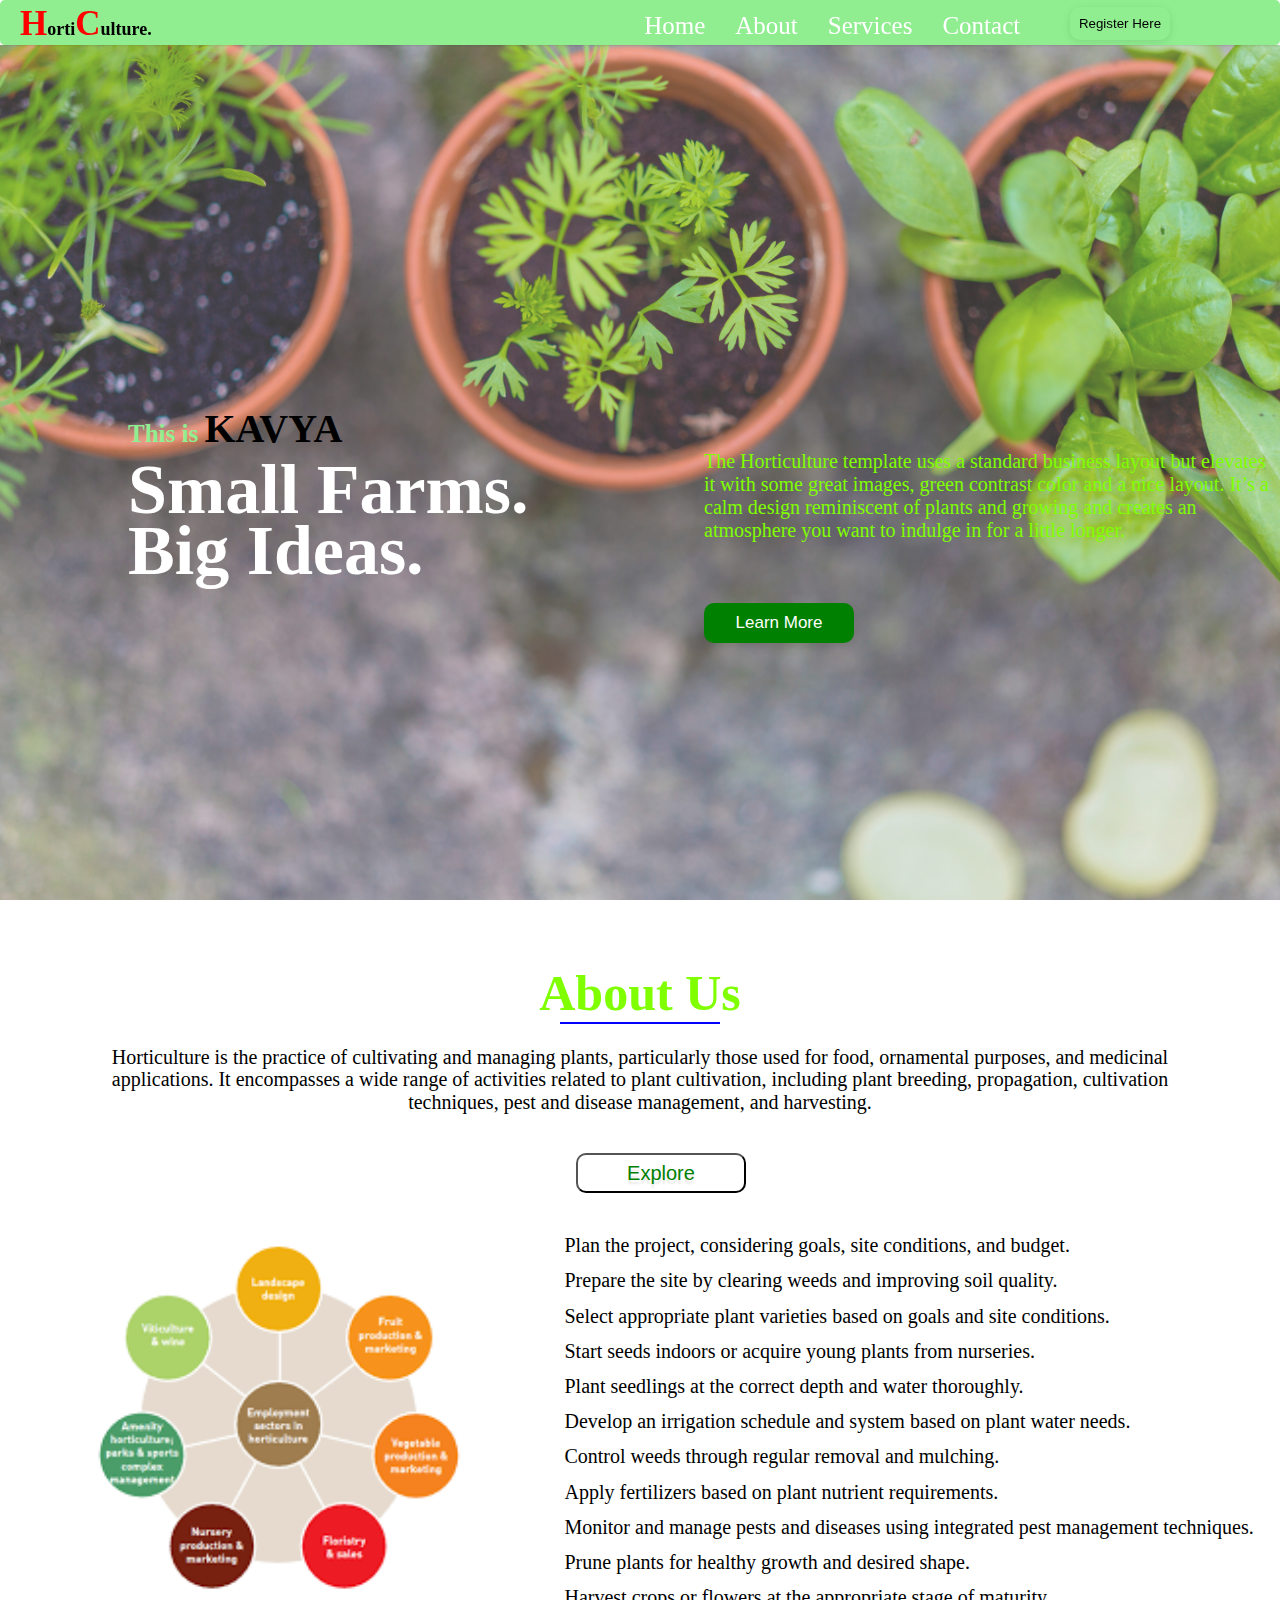
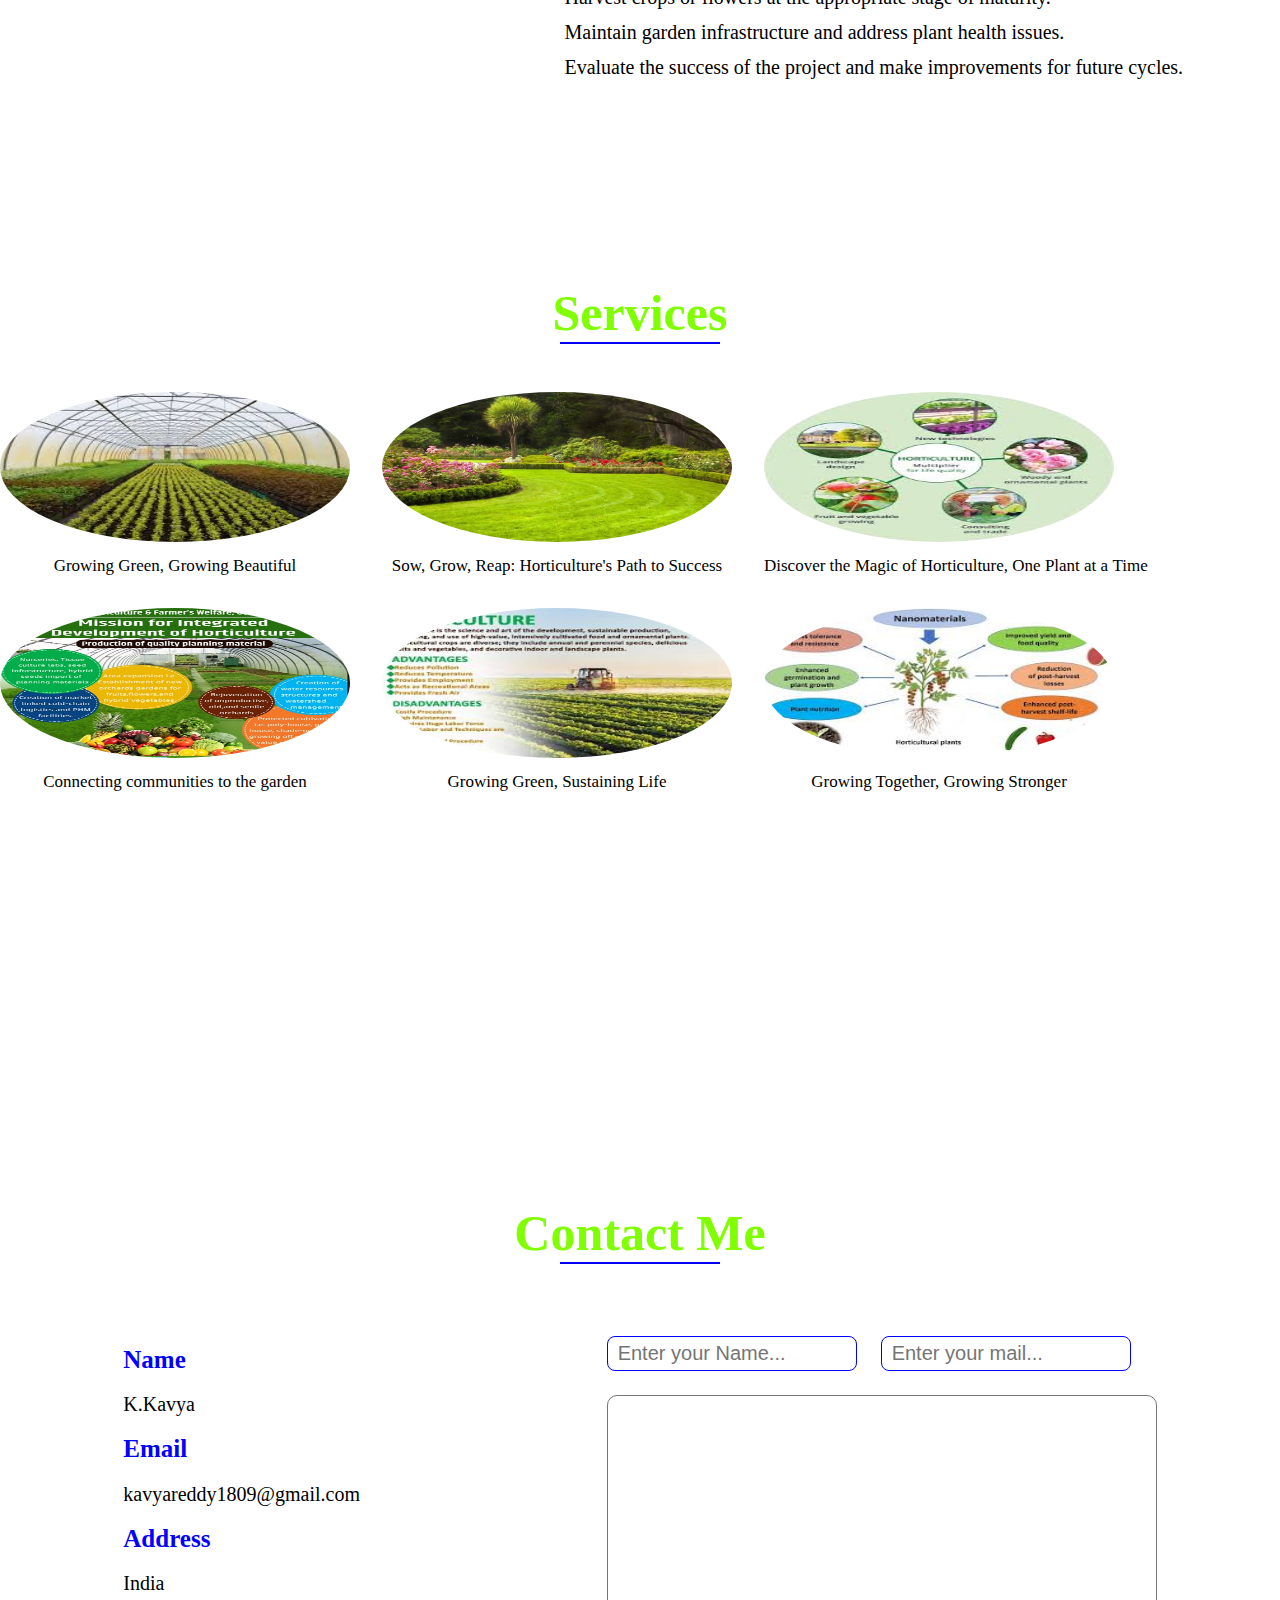
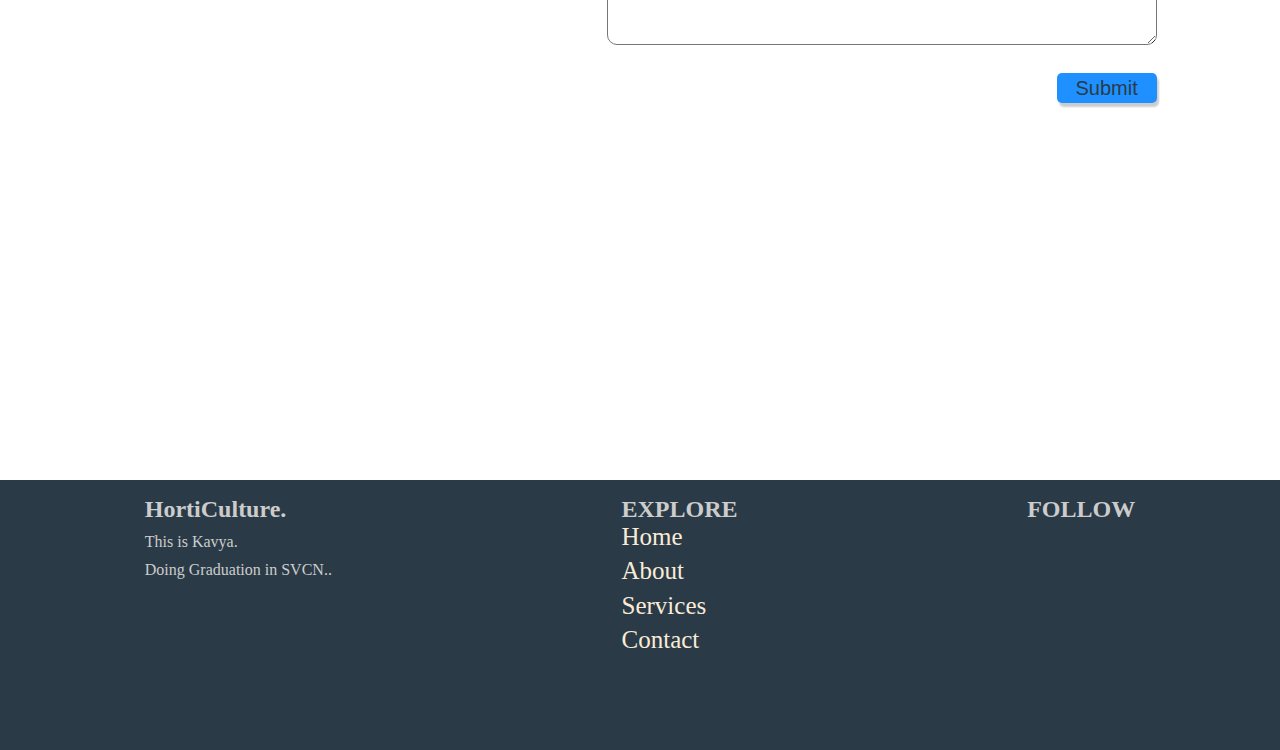
<file: index.html>
<!DOCTYPE html>
<html lang="en">
<head>
    <meta charset="UTF-8">
    <meta name="viewport" content="width=device-width, initial-scale=1.0">
    <title>Horticulture</title>
</head>
<link rel="stylesheet" href="https://cdnjs.cloudflare.com/ajax/libs/font-awesome/6.4.0/css/all.min.css" integrity="sha512-iecdLmaskl7CVkqkXNQ/ZH/XLlvWZOJyj7Yy7tcenmpD1ypASozpmT/E0iPtmFIB46ZmdtAc9eNBvH0H/ZpiBw==" crossorigin="anonymous" referrerpolicy="no-referrer" />
<link rel="stylesheet" href="./index.css">
<body>
    <header>
        <nav class="nav">
            <h2>H<b>orti</b>C<b>ulture.</b></h2>
            <div class="nav__menu">
                <ul class="nav__list">
                    <li class="nav__item"><a href="#home">Home</a></li>
                    <li class="nav__item"><a href="#about">About</a></li>
                    <li class="nav__item"><a href="#services">Services</a></li>
                    <li class="nav__item"><a href="#contact">Contact</a></li>
                </ul>
                <button class="register-btn">Register Here</button>
            </div>
        </nav>
    </header>
    <main>
        <!--------------------------Home------------------->
        <section class="home section" id="home">
            <div class="intro">
                <img src="./images/markus-spiske-7LsyosoO0GQ-unsplash.jpg" alt="">
                <h1>Small Farms.
                <span>Big Ideas.</span>
                </h1>
                <h4>This is <b>KAVYA</b></h4>
                <p>The Horticulture template uses a standard business layout but elevates it with some great images, green contrast color and a nice layout. It’s a calm design reminiscent of plants and growing and creates an atmosphere you want to indulge in for a little longer.</p>
                <button class="lnbtn">Learn More</button>
                <div class="btns"></div>
            </div>
            <div class="images">
            </div>
        </section>
        <!-----------------------About---------------------->
        <section class="about section" id="about">
            <h2 class="section-title">About Us</h2>
            <p>Horticulture is the practice of cultivating and managing plants, particularly those used for food, ornamental purposes, and medicinal applications. It encompasses a wide range of activities related to plant cultivation, including plant breeding, propagation, cultivation techniques, pest and disease management, and harvesting.</p>
            <button>Explore</button>
            <div class="content">
                    <img src="./images/cycle.png" alt="">
                <ul>
                    <li>  Plan the project, considering goals, site conditions, and budget.</li>
                    <li>    Prepare the site by clearing weeds and improving soil quality.</li>
                    <li>    Select appropriate plant varieties based on goals and site conditions.</li>
                    <li>    Start seeds indoors or acquire young plants from nurseries.</li>
                    <li>    Plant seedlings at the correct depth and water thoroughly.</li>
                    <li>    Develop an irrigation schedule and system based on plant water needs.</li>
                    <li>    Control weeds through regular removal and mulching. </li>
                    <li>    Apply fertilizers based on plant nutrient requirements.</li>
                    <li>Monitor and manage pests and diseases using integrated pest management techniques.</li>
                    <li>Prune plants for healthy growth and desired shape.</li>
                    <li>Harvest crops or flowers at the appropriate stage of maturity.</li>
                    <li>Maintain garden infrastructure and address plant health issues.</li>
                    <li>Evaluate the success of the project and make improvements for future cycles.</li>
                </ul>
            </div>
            </div>
        </section>
        <!-----------------------Services-------------------->
        <section class="services section" id="services">
            <h2 class="section-title">Services</h2>
            <div class="images">
                <div class="first">
                    <ul>
                        <li><img src="./wtsapimages/IMG-20230623-WA0001.jpg" alt=""></li>
                        <p>Growing Green, Growing Beautiful</p>
                    </ul>
                </div>
                <div class="second">
                    <ul>
                        <li><img src="./wtsapimages/IMG-20230623-WA0002.jpg" alt=""></li>
                        <p>Sow, Grow, Reap: Horticulture's Path to Success</p>
                    </ul>
                </div>
                <div class="third">
                    <ul>
                        <li><img src="./wtsapimages/IMG-20230623-WA0003.jpg" alt=""></li>
                        <p>Discover the Magic of Horticulture, One Plant at a Time</p>
                    </ul>
                </div>
               <div class="fourth">
                  <ul>
                <li><img src="./wtsapimages/IMG-20230628-WA0017.jpg" alt=""></li>
                        <p>Connecting communities to the garden</p>
                    </ul>
                </div>
                <div class="fifth">
                    <ul>
                        <li><img src="./wtsapimages/IMG-20230628-WA0018.jpg" alt=""></li>
                        <p>Growing Green, Sustaining Life</p>
                    </ul>
                    </div>
                    <div class="sixth">
                        <ul>
                            <li><img src="./wtsapimages/IMG-20230628-WA0020.jpg" alt=""></li>
                            <p>Growing Together, Growing Stronger</p>
                        </ul>
                        </div>
            </div>
            </div>
        </section>
        <!----------------------Contact--------------------->
        <section class="section" id="contact">
            <h2 class="section-title">Contact Me</h2>
            <div class="content">
                <div class="left">
                    <h4>Name</h4>
                    <p>K.Kavya</p>
                    <h4>Email</h4>
                    <p>kavyareddy1809@gmail.com</p>
                    <h4>Address</h4>
                    <p>India</p>
                </div>
                <div class="right">
                    <div class="input">
                        <input type="text" id="name" placeholder="Enter your Name...">
                        <input type="email" name="" id="mail" placeholder="Enter your mail...">
                    </div>
                    <div class="msg">
                        <textarea name="message" id="text" ></textarea>
                    </div>
                    <button class="btn btn-primary" id="subtn">Submit</button>
                </div>
            </div>
        </section>
    </main>
    <!------------------Footer----------------------->
    <footer>
        <div class="footer">
            <div class="logo">
                <h3>HortiCulture.</h3>
                <p>This is Kavya.</p>
                <p>Doing Graduation in SVCN..</p>
            </div>
            <div class="options">
                <h3>EXPLORE</h3>
                <ul>
                    <li><a href="#home">Home</a></li>
                    <li><a href="#about">About</a></li>
                    <li><a href="#services">Services</a></li>
                    <li><a href="#contact">Contact</a></li>
                </ul>
            </div>
            <div class="social">
                <h3>FOLLOW</h3>
                <ul>
                    <li><a href="#" class="about__social-icon"><i class='fa-brands fa-linkedin' ></i></a></li>
                    <li><a href="#" class="about__social-icon"><i class='fa-brands fa-github'></i></a></li>
                    <li><a href="#" class="about__social-icon"><i class='fa-brands fa-instagram'></i></a></li>
                </ul>
            </div>
        </div>
    </footer>
</body>
</html>
</file>
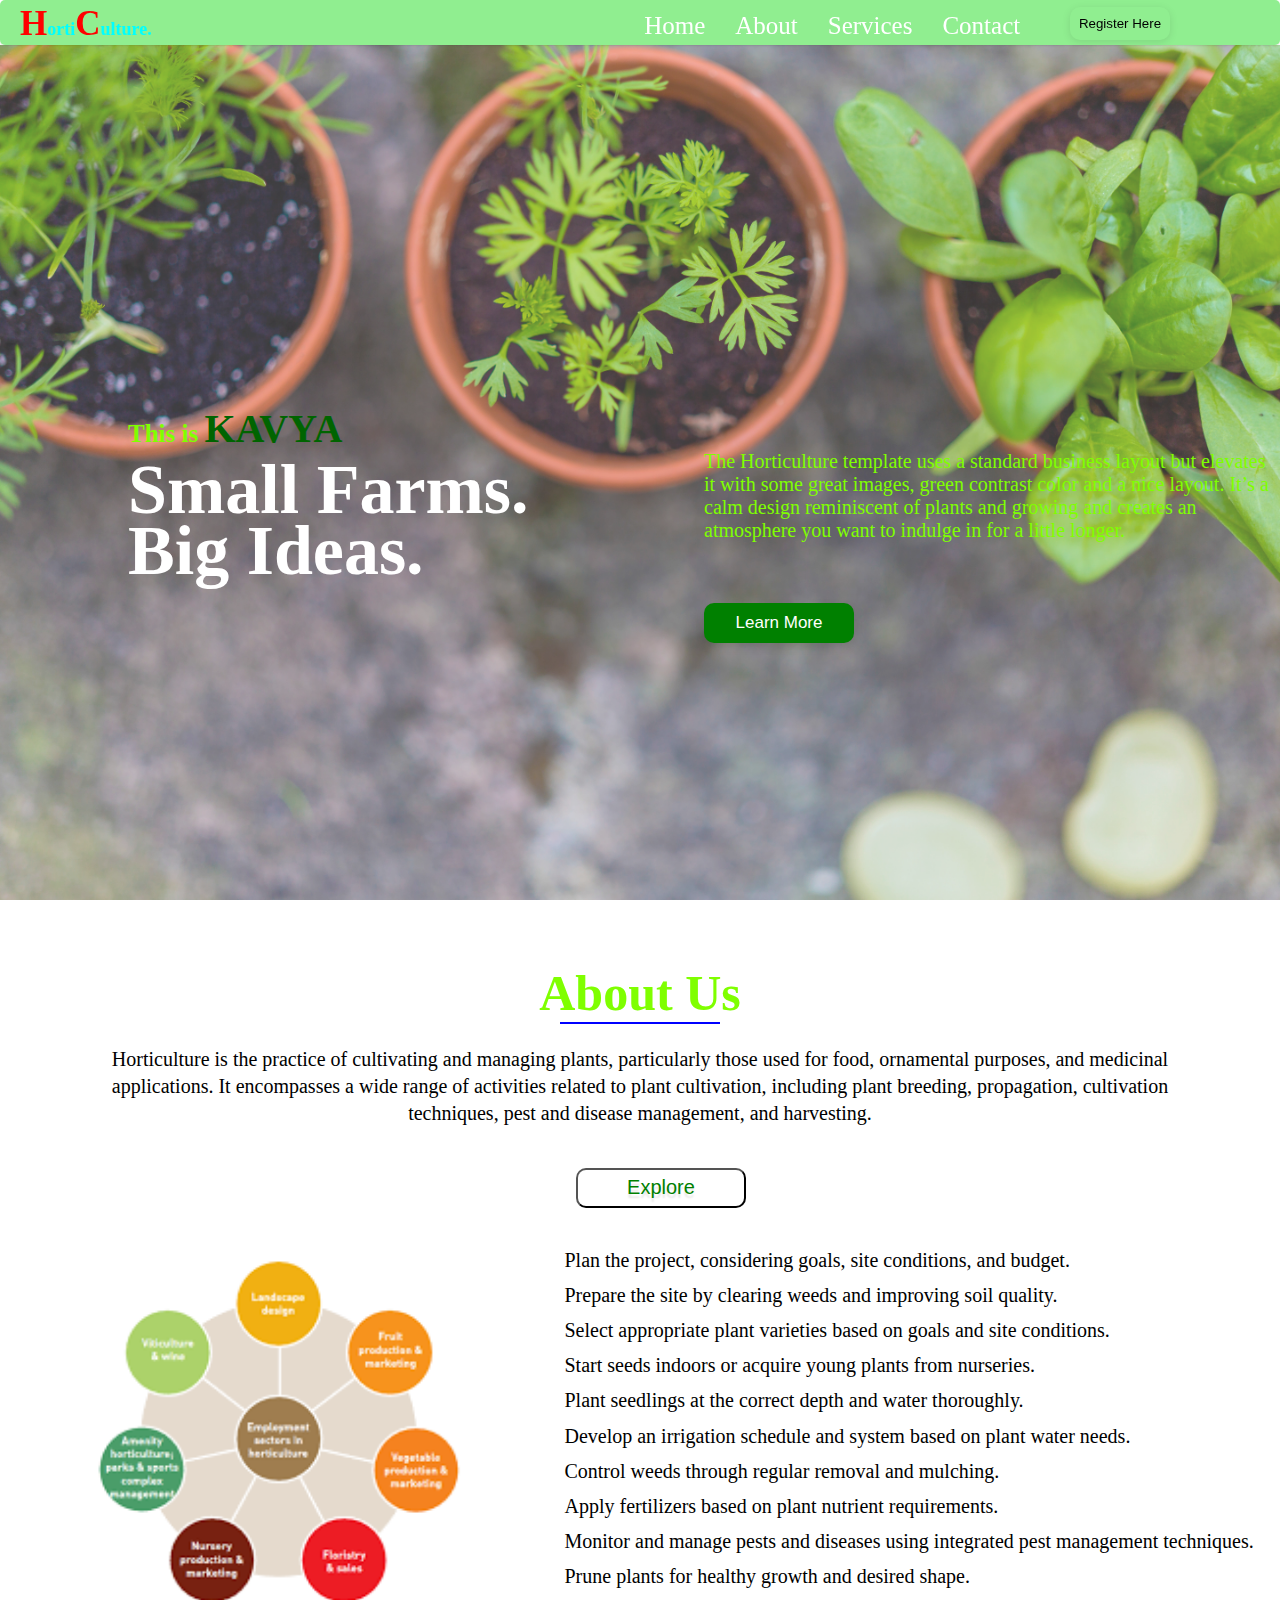
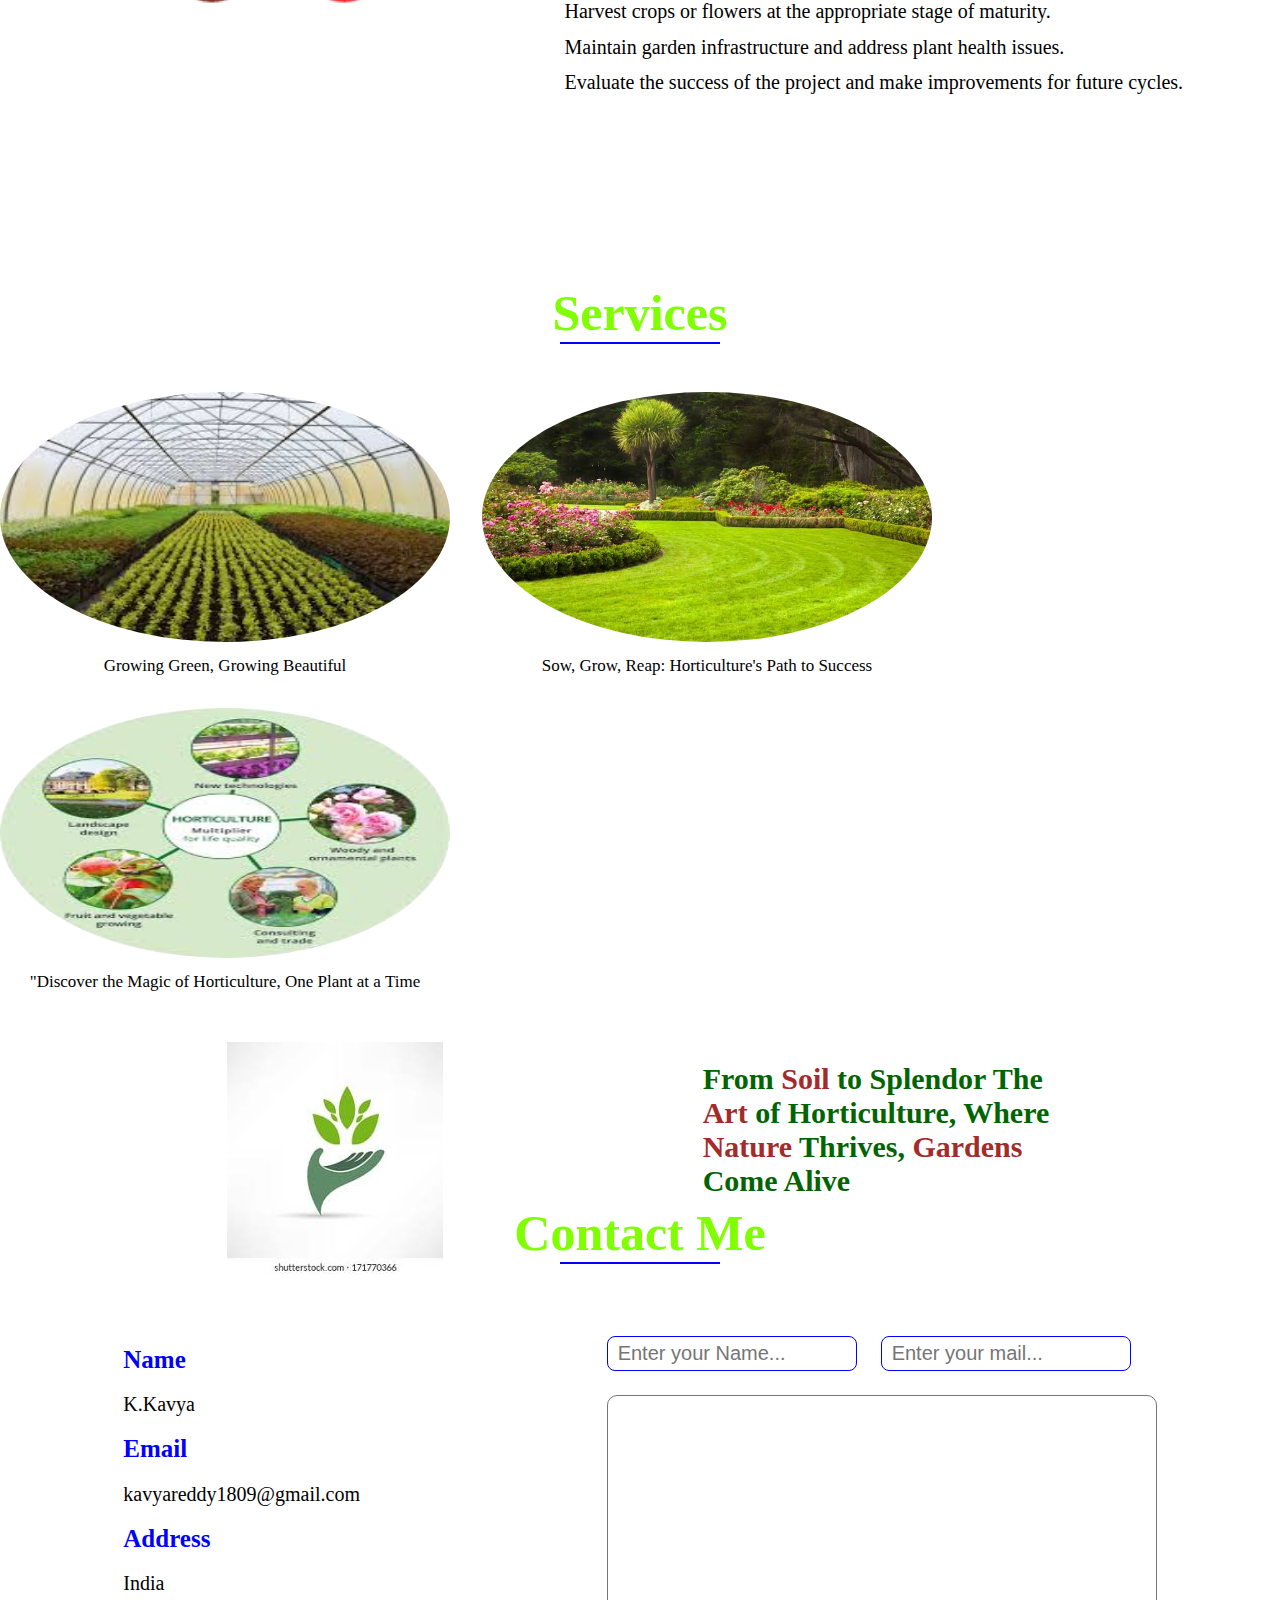
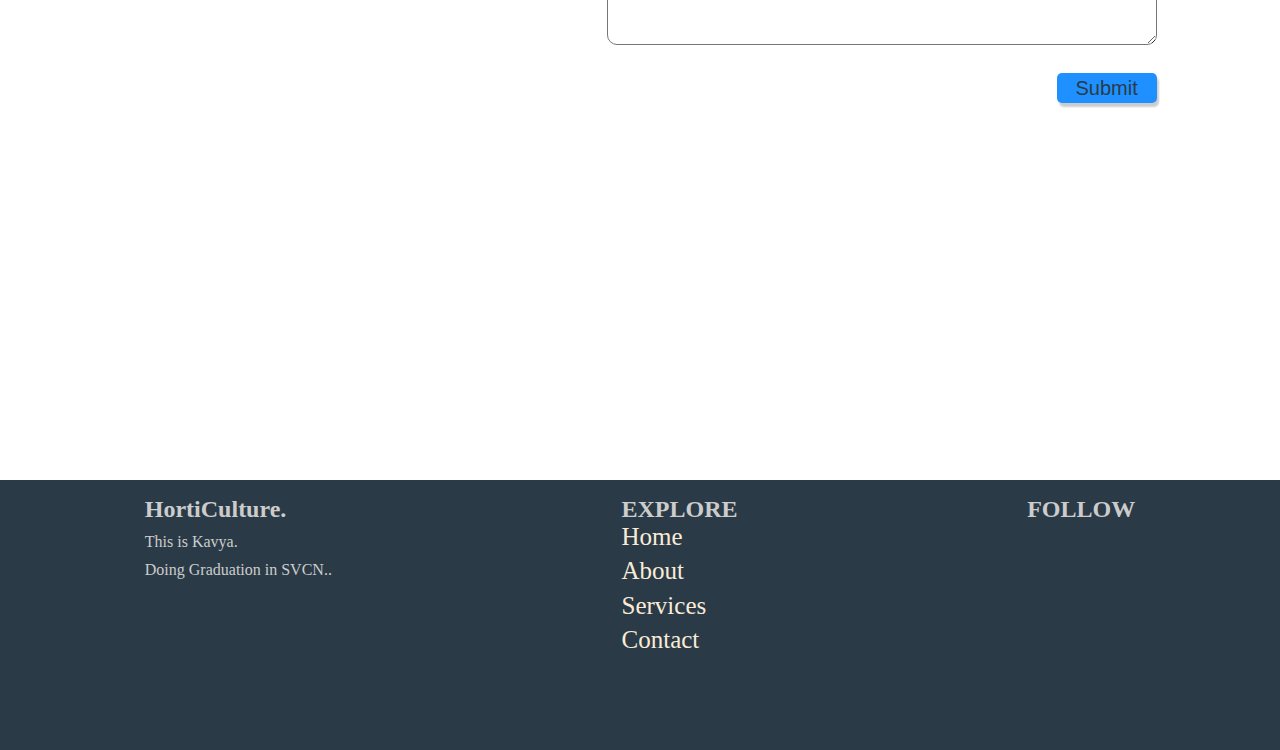
<file: HortiCulture/index.html>
<!DOCTYPE html>
<html lang="en">
<head>
    <meta charset="UTF-8">
    <meta name="viewport" content="width=device-width, initial-scale=1.0">
    <title>Horticulture</title>
</head>
<link rel="stylesheet" href="https://cdnjs.cloudflare.com/ajax/libs/font-awesome/6.4.0/css/all.min.css" integrity="sha512-iecdLmaskl7CVkqkXNQ/ZH/XLlvWZOJyj7Yy7tcenmpD1ypASozpmT/E0iPtmFIB46ZmdtAc9eNBvH0H/ZpiBw==" crossorigin="anonymous" referrerpolicy="no-referrer" />
<link rel="stylesheet" href="./css/index.css">
<body>
    <header>
        <nav class="nav">
            <h2>H<b>orti</b>C<b>ulture.</b></h2>
            <div class="nav__menu">
                <ul class="nav__list">
                    <li class="nav__item"><a href="#home">Home</a></li>
                    <li class="nav__item"><a href="#about">About</a></li>
                    <li class="nav__item"><a href="#services">Services</a></li>
                    <li class="nav__item"><a href="#contact">Contact</a></li>
                </ul>
                <button class="register-btn">Register Here</button>
            </div>
        </nav>
    </header>

    <main>
        <!--------------------------Home------------------->
        <section class="home section" id="home">
            <div class="intro">
                <img src="./images/markus-spiske-7LsyosoO0GQ-unsplash.jpg" alt="">
                <h1>Small Farms.
                <span>Big Ideas.</span>
                </h1>
                <h4>This is <b>KAVYA</b></h4>
                <p>The Horticulture template uses a standard business layout but elevates it with some great images, green contrast color and a nice layout. It’s a calm design reminiscent of plants and growing and creates an atmosphere you want to indulge in for a little longer.</p>
                <button class="lnbtn">Learn More</button>
                <div class="btns"></div>
            </div>
            <div class="images">
            </div>
        </section>



        <!-----------------------About---------------------->
        <section class="about section" id="about">
            <h2 class="section-title">About Us</h2>
            <p>Horticulture is the practice of cultivating and managing plants, particularly those used for food, ornamental purposes, and medicinal applications. It encompasses a wide range of activities related to plant cultivation, including plant breeding, propagation, cultivation techniques, pest and disease management, and harvesting.</p>
            <button>Explore</button>
            <div class="content">
                    <img src="./images/cycle.png" alt="">
                <ul>
                    <li>  Plan the project, considering goals, site conditions, and budget.</li>
                    <li>    Prepare the site by clearing weeds and improving soil quality.</li>
                    <li>    Select appropriate plant varieties based on goals and site conditions.</li>
                    <li>    Start seeds indoors or acquire young plants from nurseries.</li>
                    <li>    Plant seedlings at the correct depth and water thoroughly.</li>
                    <li>    Develop an irrigation schedule and system based on plant water needs.</li>
                    <li>    Control weeds through regular removal and mulching. </li>
                    <li>    Apply fertilizers based on plant nutrient requirements.</li>
                    <li>Monitor and manage pests and diseases using integrated pest management techniques.</li>
                    <li>Prune plants for healthy growth and desired shape.</li>
                    <li>Harvest crops or flowers at the appropriate stage of maturity.</li>
                    <li>Maintain garden infrastructure and address plant health issues.</li>
                    <li>Evaluate the success of the project and make improvements for future cycles.</li>
                </ul>
            </div>
            </div>
        </section>

        <!-----------------------Services-------------------->
        <section class="services section" id="services">
            <h2 class="section-title">Services</h2>
            <div class="images">
                <div class="first">
                    <ul>
                        <li><img src="./wtsapimages/IMG-20230623-WA0001.jpg" alt=""></li>
                        <p>Growing Green, Growing Beautiful</p>
                    </ul>
                </div>
                <div class="second">
                    <ul>
                        <li><img src="./wtsapimages/IMG-20230623-WA0002.jpg" alt=""></li>
                        <p>Sow, Grow, Reap: Horticulture's Path to Success</p>
                    </ul>
                </div>
                <div class="third">
                    <ul>
                        <li><img src="./wtsapimages/IMG-20230623-WA0003.jpg" alt=""></li>
                        <p>"Discover the Magic of Horticulture, One Plant at a Time</p>
                    </ul>
                </div>
            </div>
            <div class="cnt images">
                <div class="img">
                    <img src="./images/logo.jpeg" alt="">
                </div>
                <div class="quote">
                    <h2>From <b>Soil</b> to Splendor The <b>Art</b> of Horticulture,
                        Where <b>Nature</b> Thrives, <b>Gardens</b> Come Alive
                        </h2>
                </div>
            </div>
        </section>

        <!----------------------Contact--------------------->
        <section class="section" id="contact">
            <h2 class="section-title">Contact Me</h2>
            <div class="content">
                <div class="left">
                    <h4>Name</h4>
                    <p>K.Kavya</p>
                    <h4>Email</h4>
                    <p>kavyareddy1809@gmail.com</p>
                    <h4>Address</h4>
                    <p>India</p>
                </div>
                <div class="right">
                    <div class="input">
                        <input type="text" id="name" placeholder="Enter your Name...">
                        <input type="email" name="" id="mail" placeholder="Enter your mail...">
                    </div>
                    <div class="msg">
                        <textarea name="message" id="text" ></textarea>
                    </div>
                    <button class="btn btn-primary" id="subtn">Submit</button>
                </div>
            </div>
        </section>
    </main>

    <!------------------Footer----------------------->


    <footer>
        <div class="footer">
            <div class="logo">
                <h3>HortiCulture.</h3>
                <p>This is Kavya.</p>
                <p>Doing Graduation in SVCN..</p>
            </div>
            <div class="options">
                <h3>EXPLORE</h3>
                <ul>
                    <li><a href="#home">Home</a></li>
                    <li><a href="#about">About</a></li>
                    <li><a href="#services">Services</a></li>
                    <li><a href="#contact">Contact</a></li>
                </ul>
            </div>
            <div class="social">
                <h3>FOLLOW</h3>
                <ul>
                    <li><a href="#" class="about__social-icon"><i class='fa-brands fa-linkedin' ></i></a></li>
                    <li><a href="#" class="about__social-icon"><i class='fa-brands fa-github'></i></a></li>
                    <li><a href="#" class="about__social-icon"><i class='fa-brands fa-instagram'></i></a></li>
                </ul>
            </div>
        </div>
    </footer>
</body>
</html>
</file>
<file: index.css>
*{
    margin: 0;
    padding: 0;
    box-sizing: border-box;
}
body{
    height: 100vh;
}
html{
    scroll-behavior: smooth;
}
li{
    list-style: none;
}
a{
    text-decoration: none;
}
section {
    scroll-snap-align: start;
    height: 100vh;
    padding:20px 0;
}


section {
    margin-bottom: 20px;
}
.section-title{
    position: relative;
    text-align: center;
    margin: 1.5rem 0;
    font-size: 50px;
    color: chartreuse;
}
.section-title::after{
    position: absolute;
    content: "";
    width: 160px;
    height: .18rem;
    left: 0;
    right: 0;
    margin: auto;
    top: 3.6rem;
    background-color: blue;
}

/*----------------Header------------------------*/
header{
    width: 100%;
    box-shadow: 0px 1px 2px rgba(0,0,0,0.1);
    margin: 0;
    position: fixed;
    z-index: 100;
    background-color: lightgreen;
    border-radius: 5px;
}
.nav h2{
    margin-left: 20px;
    color: red;
    font-size: 35px;
}
.nav h2 b{
    font-size: 18px;
    color: #000;
}
.nav{
    display: flex;
    justify-content: space-between;
    margin-top: 2px;
    align-items: center;
}
header .nav__menu{
    display:flex;
    justify-content: space-around;
    gap: 1.3rem;
    margin-top: 5px;
    margin-right: 100px;
}
.nav__list{
    display: flex;
    gap: 1.25rem;
    font-size: 25px;
}
.nav__list .nav__item{
    border: 1px solid white;
    padding: 5px 5px;
    border-radius: 10px;
    border: none;
    outline: none;
    transition: background-color 0.6s ease;
}
.nav__list .nav__item a{
    color: white;
}
.nav__list .nav__item:hover{
    text-decoration: underline;
}
.nav__list .nav__item a:hover{
color: black;
}
.nav__menu .register-btn{
    border: none;
    border-radius: 10px;
    width: 100px;
    margin-right: 10px;
    background-color: lightgreen;
    color: black;
    box-shadow: 0px 2px 8px rgba(0,0,0,0.1);
    cursor: pointer;
    height: 33px;
    margin-left: 24px;
}
/*----------------------Home-------------------------*/
#home{
    position: relative;
    top: 10%;
}
.home img{
    position: absolute;
    top: 5%;
    width: 100%;
    background-size: cover;
    z-index: -1;
    opacity: 0.8;
    height: 95vh;
}
.home p{
    position: absolute;
    top:50%;
    left: 55%;
    color: chartreuse;
    font-size: 20px;
    text-align: left;
}
#home h1{
    position: absolute;
    top:50%;
    left: 10%;
    color: white;
    font-size: 70px;
}
#home h1 span{
    position: absolute;
    top:76%;
    left: 0;
    font-size: 70px;
    color: white;
}
#home h4{
    position: absolute;
    top: 45%;
    color: lightgreen;
    left: 10%;
    font-size: 25px;
}
#home h4 b{
    font-size: 40px;
    color: #000;
}
#home .lnbtn{
    position: absolute;
    top:67%;
    left: 55%;
    width: 150px;
    height: 40px;
    border-radius: 10px;
    background: green;
    color: white;
    border: none;
    cursor: pointer;
    box-shadow: 0px 4px 8px rgba(0,0,0,0.1);
    font-size: 17px;
    font-weight: 500;
}
/*-------------About-----------------*/
#about{
    position: relative;
    top: 10%;
}
#about p{
    font-size:20px;
    margin: 20px 70px ;
    text-align: center;
    line-height: 1.4rem;
}
#about button{
    position: absolute;
    left: 45%;
    font-size: 20px;
    font-weight: 500;
    cursor: pointer;
    margin-top: 20px;
    width: 170px;
    height: 40px;
    border-radius: 2px solid green;
    color: green;
    outline: none;
    background: transparent;
    border-radius: 10px;
    text-shadow: 0px 4px 2px rgba(0,0,0,0.1);
}
#about .content{
    margin-top: 120px;
    display: flex;
    justify-content: space-evenly;
    line-height: 1.5rem;
}
#about .content ul{
    display: flex;
    flex-direction: column;
    gap: 0.7rem;
}
#about .content ul li{
    font-size: 20px;
}
#about .content img{
    height: 40%;
    width: 40%;
}
/*---------------------Services----------------*/
#services{
    position: relative;
    top: 10%;

}
#services .images{
    display: flex;
    flex-wrap: wrap;
    gap: 2rem;
    margin-top: 50px;
}
#services .images p{
    font-size: 17px;
    text-align: center;
    margin-top: 10px;
}
.first ul li img{
    width: 350px;
    height: 150px;
    border-radius: 50%;
}
.second ul li img{
    width: 350px;
    height: 150px;
    border-radius: 50%;
}
.third ul li img{
    width: 350px;
    height: 150px;
    border-radius: 50%;
}
.fourth ul li img{
    width:350px;
    height:150px;
    border-radius: 50%;
}
.fifth ul li img{
    width:350px;
    height:150px;
    border-radius: 50%;
}
.sixth ul li img{
    width:350px;
    height:150px;
    border-radius: 50%;
}
.cnt{
    justify-content: space-evenly;
}
.cnt .quote h2{
    width: 250px;
    margin-top: 10px;
    font-size: 30px;
    color: darkgreen;
}
.cnt .quote h2 b{
    color: brown;
}

/*---------------contact------------------*/

#contact .content{
    padding-top: 50px;
    display: flex;
    justify-content: space-around;
}
#contact .content .left{
    display: flex;
    margin-top: 10px;
    gap:1.2rem;
    flex-direction: column;
}
#contact .content .left h4{
    color: blue;
    font-size: 25px;
}
#contact .content .left p{
    font-size: 20px;
}
#contact .content .right{
    display: flex;
    gap: 1.5rem;
    flex-direction: column;
}
#contact .content .right .input{
    display: flex;
    gap: 1.5rem;
}
#contact .content .right .input input{
    width: 250px;
    padding-left: 10px;
    border-radius: 8px;
    border: 1px solid blue;
    height: 35px;
    color: black;
    font-size: 20px;
    outline: none;
    transition: all 0.3s ease;
}
#contact .content .right .input input:hover{
    transform: translateY(-2px);
}
#contact .content .right .msg #text{
    width: 550px;
    height: 250px;
    border-radius: 10px;
    padding: 10px;
    outline: none;
    border: 1px solid black dashed;
}
#contact .content .right #subtn{
    width: 100px;
    cursor: pointer;
    background-color: dodgerblue;
    border: none;
    border-radius: 5px;
    height: 30px;
    margin-left: 450px;
    font-size: 20px;
    color:#2A3B47;
    box-shadow: 2px 4px 2px rgba(0,0,0,0.2);
    transition: all 0.3s ease;
}
#contact .content .right #subtn:hover{
    transform: translateY(-5px);
}


/*-------------------footer------------*/

footer{
    background-color: #2A3B47;
    color:#ccc;
    height: 270px;
}
.footer{
    display: flex;
    justify-content: space-around;
    padding-top: 1rem;
}
.footer h3{
    font-size: 24px;
}
.footer p{
    margin-top: 10px;
}
.footer .options ul{
    display: flex;
    flex-direction: column;
    gap: .4rem;
}
.footer .options ul li a{
    font-size: 25px;
    color:antiquewhite;
}
.footer .social ul{
    display: flex;
    gap: 1rem;
    margin: 1rem 0;
}
.about__social-icon{
    height: 70px;
    width: 70px;
    border-radius: 50%;
    text-align: center;
    font-size: 30px;
    transition: all 0.6s ease;
}
.footer .social ul .about__social-icon:hover{
    background-color: dodgerblue;
    color: white;
}
</file>
<file: HortiCulture/css/index.css>
*{
    margin: 0;
    padding: 0;
    box-sizing: border-box;
}
body{
    height: 100vh;
}
html{
    scroll-behavior: smooth;
}
li{
    list-style: none;
}
a{
    text-decoration: none;
}
section {
    scroll-snap-align: start;
    height: 100vh;
    padding:20px 0;
}


section {
    margin-bottom: 20px;
}
.section-title{
    position: relative;
    text-align: center;
    margin: 1.5rem 0;
    font-size: 50px;
    color: chartreuse;
}
.section-title::after{
    position: absolute;
    content: "";
    width: 160px;
    height: .18rem;
    left: 0;
    right: 0;
    margin: auto;
    top: 3.6rem;
    background-color: blue;
}

/*----------------Header------------------------*/
header{
    width: 100%;
    box-shadow: 0px 1px 2px rgba(0,0,0,0.1);
    margin: 0;
    position: fixed;
    z-index: 100;
    background-color: lightgreen;
    border-radius: 5px;
}
.nav h2{
    margin-left: 20px;
    color: red;
    font-size: 35px;
}
.nav h2 b{
    font-size: 18px;
    color: aqua;
}
.nav{
    display: flex;
    justify-content: space-between;
    margin-top: 2px;
    align-items: center;
}
header .nav__menu{
    display:flex;
    justify-content: space-around;
    gap: 1.3rem;
    margin-top: 5px;
    margin-right: 100px;
}
.nav__list{
    display: flex;
    gap: 1.25rem;
    font-size: 25px;
}
.nav__list .nav__item{
    border: 1px solid white;
    padding: 5px 5px;
    border-radius: 10px;
    border: none;
    outline: none;
    transition: background-color 0.6s ease;
}
.nav__list .nav__item a{
    color: white;
}
.nav__list .nav__item:hover{
    text-decoration: underline;
}
.nav__list .nav__item a:hover{
color: black;
}
.nav__menu .register-btn{
    border: none;
    border-radius: 10px;
    width: 100px;
    margin-right: 10px;
    background-color: lightgreen;
    color: black;
    box-shadow: 0px 2px 8px rgba(0,0,0,0.1);
    cursor: pointer;
    height: 33px;
    margin-left: 24px;
}
/*----------------------Home-------------------------*/
#home{
    position: relative;
    top: 10%;
}
.home img{
    position: absolute;
    top: 5%;
    width: 100%;
    background-size: cover;
    z-index: -1;
    opacity: 0.8;
    height: 95vh;
}
.home p{
    position: absolute;
    top:50%;
    left: 55%;
    color: chartreuse;
    font-size: 20px;
    text-align: left;
}
#home h1{
    position: absolute;
    top:50%;
    left: 10%;
    color: white;
    font-size: 70px;
}
#home h1 span{
    position: absolute;
    top:76%;
    left: 0;
    font-size: 70px;
    color: white;
}
#home h4{
    position: absolute;
    top: 45%;
    color: chartreuse;
    left: 10%;
    font-size: 25px;
}
#home h4 b{
    font-size: 40px;
    color: darkgreen;
}
#home .lnbtn{
    position: absolute;
    top:67%;
    left: 55%;
    width: 150px;
    height: 40px;
    border-radius: 10px;
    background: green;
    color: white;
    border: none;
    cursor: pointer;
    box-shadow: 0px 4px 8px rgba(0,0,0,0.1);
    font-size: 17px;
    font-weight: 500;
}
/*-------------About-----------------*/
#about{
    position: relative;
    top: 10%;
}
#about p{
    font-size: 20px;
    margin: 20px 70px ;
    text-align: center;
    line-height: 1.7rem;
}
#about button{
    position: absolute;
    left: 45%;
    font-size: 20px;
    font-weight: 500;
    cursor: pointer;
    margin-top: 20px;
    width: 170px;
    height: 40px;
    border-radius: 2px solid green;
    color: green;
    outline: none;
    background: transparent;
    border-radius: 10px;
    text-shadow: 0px 4px 2px rgba(0,0,0,0.1);
}
#about .content{
    margin-top: 120px;
    display: flex;
    justify-content: space-evenly;
    line-height: 1.5rem;
}
#about .content ul{
    display: flex;
    flex-direction: column;
    gap: 0.7rem;
}
#about .content ul li{
    font-size: 20px;
}
#about .content img{
    height: 40%;
    width: 40%;
}
/*---------------------Services----------------*/
#services{
    position: relative;
    top: 10%;
}
#services .images{
    display: flex;
    flex-wrap: wrap;
    gap: 2rem;
    margin-top: 50px;
}
#services .images p{
    font-size: 17px;
    text-align: center;
    margin-top: 10px;
}
.first ul li img{
    width: 450px;
    height: 250px;
    border-radius: 50%;
}
.second ul li img{
    width: 450px;
    height: 250px;
    border-radius: 50%;
}
.third ul li img{
    width: 450px;
    height: 250px;
    border-radius: 50%;
}
.cnt{
    justify-content: space-evenly;
}
.cnt .quote h2{
    width: 350px;
    margin-top: 20px;
    font-size: 30px;
    color: darkgreen;
}
.cnt .quote h2 b{
    color: brown;
}

/*---------------contact------------------*/

#contact .content{
    padding-top: 50px;
    display: flex;
    justify-content: space-around;
}
#contact .content .left{
    display: flex;
    margin-top: 10px;
    gap:1.2rem;
    flex-direction: column;
}
#contact .content .left h4{
    color: blue;
    font-size: 25px;
}
#contact .content .left p{
    font-size: 20px;
}
#contact .content .right{
    display: flex;
    gap: 1.5rem;
    flex-direction: column;
}
#contact .content .right .input{
    display: flex;
    gap: 1.5rem;
}
#contact .content .right .input input{
    width: 250px;
    padding-left: 10px;
    border-radius: 8px;
    border: 1px solid blue;
    height: 35px;
    color: black;
    font-size: 20px;
    outline: none;
    transition: all 0.3s ease;
}
#contact .content .right .input input:hover{
    transform: translateY(-2px);
}
#contact .content .right .msg #text{
    width: 550px;
    height: 250px;
    border-radius: 10px;
    padding: 10px;
    outline: none;
    border: 1px solid black dashed;
}
#contact .content .right #subtn{
    width: 100px;
    cursor: pointer;
    background-color: dodgerblue;
    border: none;
    border-radius: 5px;
    height: 30px;
    margin-left: 450px;
    font-size: 20px;
    color:#2A3B47;
    box-shadow: 2px 4px 2px rgba(0,0,0,0.2);
    transition: all 0.3s ease;
}
#contact .content .right #subtn:hover{
    transform: translateY(-5px);
}


/*-------------------footer------------*/

footer{
    background-color: #2A3B47;
    color:#ccc;
    height: 270px;
}
.footer{
    display: flex;
    justify-content: space-around;
    padding-top: 1rem;
}
.footer h3{
    font-size: 24px;
}
.footer p{
    margin-top: 10px;
}
.footer .options ul{
    display: flex;
    flex-direction: column;
    gap: .4rem;
}
.footer .options ul li a{
    font-size: 25px;
    color:antiquewhite;
}
.footer .social ul{
    display: flex;
    gap: 1rem;
    margin: 1rem 0;
}
.about__social-icon{
    height: 70px;
    width: 70px;
    border-radius: 50%;
    text-align: center;
    font-size: 30px;
    transition: all 0.6s ease;
}
.footer .social ul .about__social-icon:hover{
    background-color: dodgerblue;
    color: white;
}
</file>
